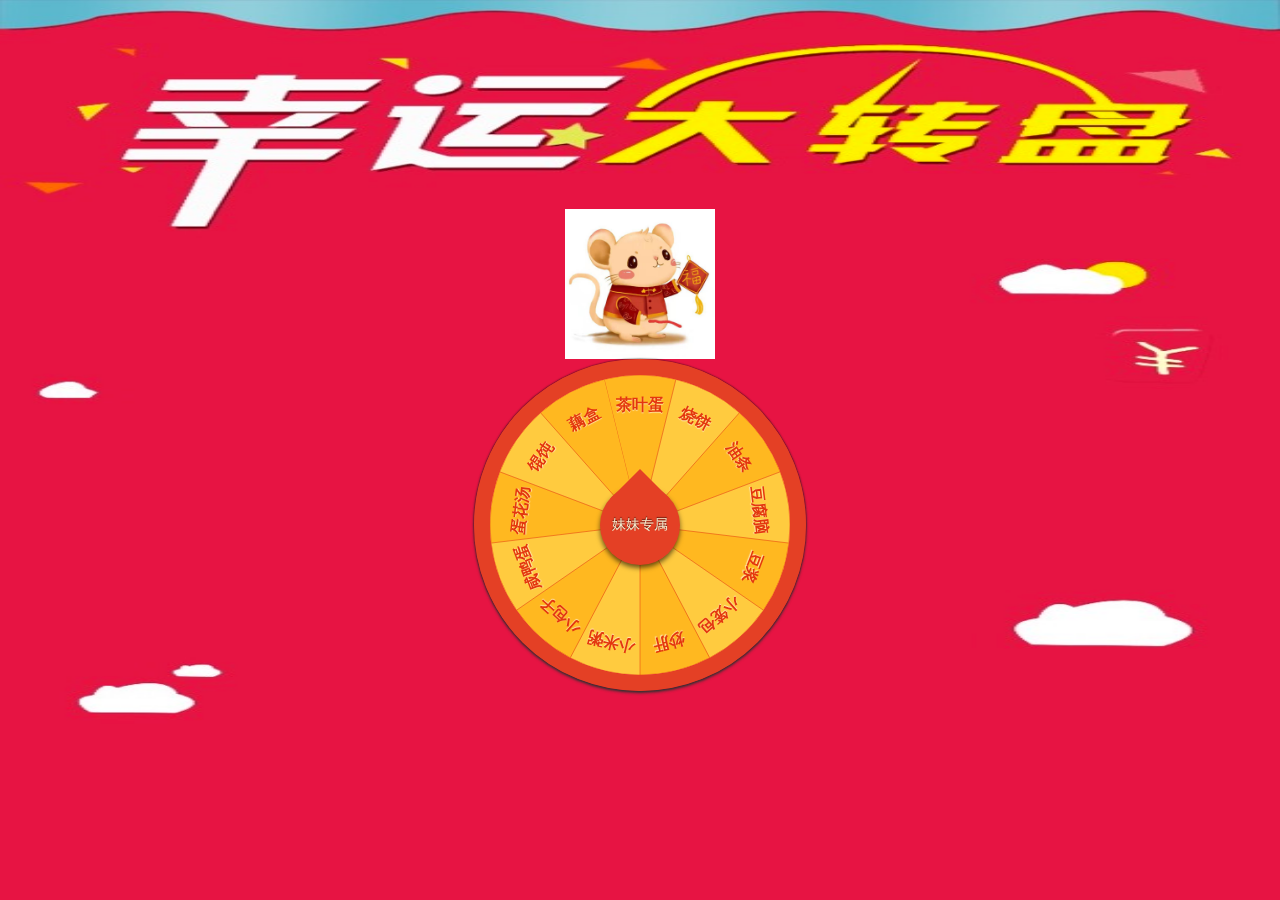
<file: index.html>
<!DOCTYPE html>
<html lang="en">

<head>
    <meta charset="UTF-8">
    <meta name="viewport" content="width=device-width, initial-scale=1.0">
    <meta http-equiv="X-UA-Compatible" content="ie=edge">
    <title>幸运大转盘</title>

    <link rel="stylesheet" href="css/GB-canvas-turntable.css">
    <link rel="stylesheet" type="text/css" href="css/hlhs.css">
</head>

<body class="bg">
<img class="mouse" src="./imgs/mouse.jpg" alt="">

<!--<img class="mouse" src="./imgs/moose.png" alt="">-->

<div class="zhuanp">
    <section id="turntable" class="gb-turntable">
        <div class="gb-turntable-container">
            <canvas class="gb-turntable-canvas" width="300" height="300px">抱歉！浏览器不支持。</canvas>
        </div>

        <a class="gb-turntable-btn" href="javascript:;">妹妹专属</a>
    </section>
</div>
<script src="js/GB-canvas-turntable.js"></script>
<script>
  document.addEventListener('DOMContentLoaded', function () {
    gbTurntable.init({
      id: 'turntable',
      config: function (callback) {
        // 获取奖品信息
        // callback && callback(['11元红包','2元红包','3元红包','4元红包','5元红包','6元红包']);
        callback && callback(
          [
            {
              text: '茶叶蛋',
            },
            {
              text: '烧饼'
            },
            {
              text: '油条'
            },
            {
              text: '豆腐脑'
            },
            {
              text: '豆浆',
            },
            {
              text: '小笼包'
            },
            {
              text: '炒肝'
            },
            {
              text: '小米粥'
            },
            {
              text: '小包子'
            },
            {
              text: '咸鸭蛋'
            },
            {
              text: '蛋花汤'
            },
            {
              text: '馄饨'
            },
            {
              text: '藕盒'
            },
          ]
        )
      },
      getPrize: function (callback) {
        // 获取中奖信息
        var num = Math.random() * 7 >>> 0, //奖品ID
          chances = num; // 可抽奖次数
        callback && callback([num, chances]);
      },
      gotBack: function (data) {
        alert('哇塞！妹妹抽中了' + data);
      }
    });
  }, false);

</script>
</body>

</html>
</file>
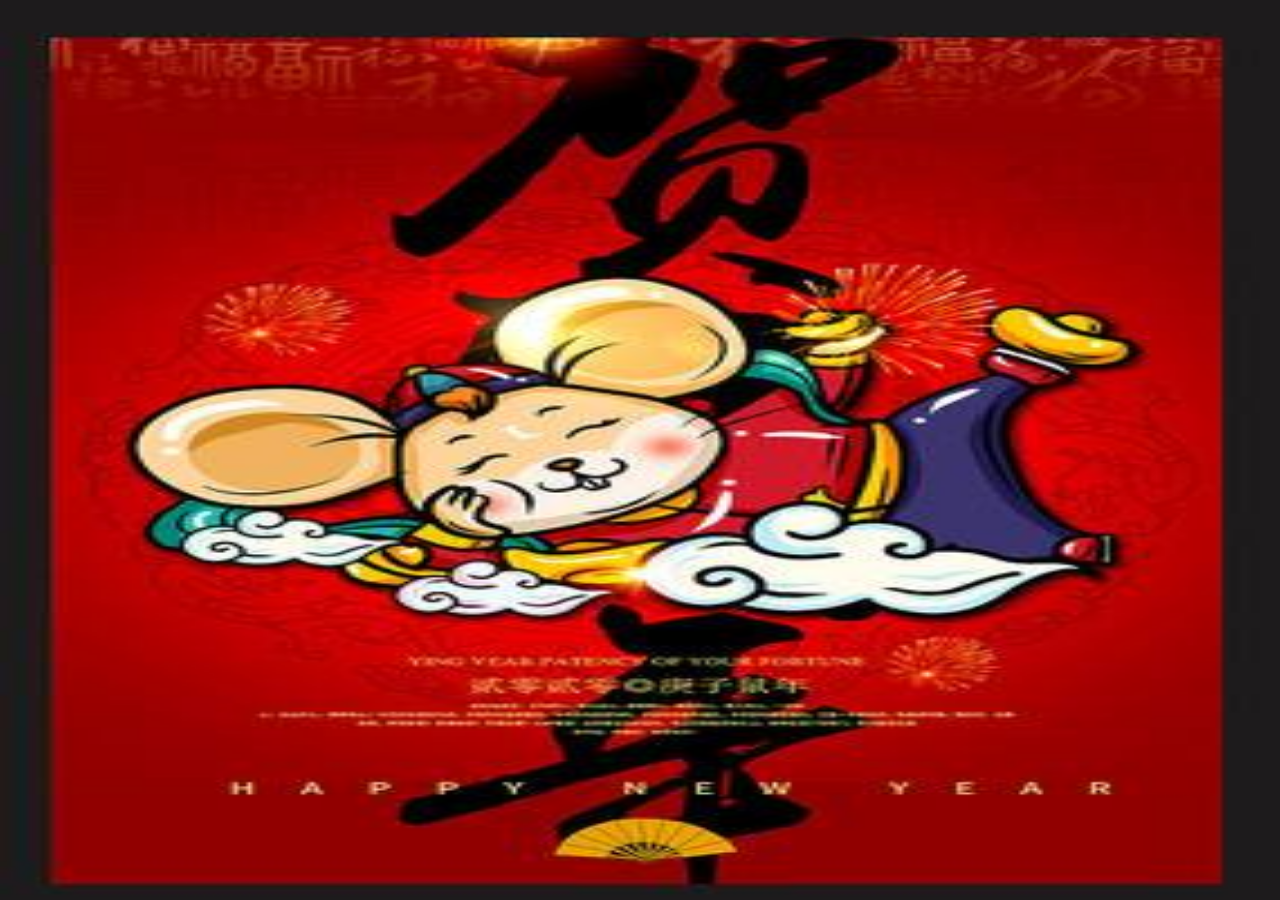
<file: card/index.html>
<!DOCTYPE html>
<!-- saved from url=(0046)http://2.axescanvas.sinaapp.com/clip/clip.html -->
<html lang="en">
<head>
    <meta http-equiv="Content-Type" content="text/html; charset=UTF-8">
    <meta charset="UTF-8">
    <meta name="viewport" content="initial-scale=1.0,minimum-scale=1.0,maximum-scale=1.0,user-scalable=0;">
    <title>妹妹呱呱卡</title>
    <style type="text/css">
        body {
            margin: 0;
            padding: 0;
        }

        .box {
            position: absolute;
            left: 0;
            top: 0;
            bottom: 0;
            right: 0;
            /*background: url("girl1.jpg") no-repeat;*/
            background-size: 100% 100%;
            backface-visibility: hidden;
            overflow: hidden;
        }

        #cas {
            width: 100%;
            height: 100%;
            opacity: 1;
            -webkit-transition: opacity .5s;
            -ms-transition: opacity .5s;
            -moz-transition: opacity .5s;
        }

        .noOp {
            opacity: 0 !important;
        }
    </style>
</head>
<body>
<div class="box" id="bb">
    <canvas id="cas" width="1366" height="651"></canvas>
</div>

<script type="text/javascript" charset="utf-8">

    //
    var box = document.getElementById("bb");
    box.style.backgroundImage = `url(./mm/mm${Math.ceil(Math.random()*3)}.jpeg)`;

  var canvas = document.getElementById("cas"), ctx = canvas.getContext("2d");
  var x1, y1, a = 30, timeout, totimes = 100, jiange = 30;
  canvas.width = document.getElementById("bb").clientWidth;
  canvas.height = document.getElementById("bb").clientHeight;
  var img = new Image();
  // img.src = `./mm/mm${Math.ceil(Math.random()*3)}.jpeg`;
  img.src = `./fm/fm${Math.ceil(Math.random()*3)}.jpeg`;
  img.onload = function () {
    ctx.drawImage(img, 0, 0, canvas.width, canvas.height);
    //ctx.fillRect(0,0,canvas.width,canvas)
    tapClip()
  };

  //通过修改globalCompositeOperation来达到擦除的效果
  function tapClip() {
    var hastouch = "ontouchstart" in window ? true : false,
      tapstart = hastouch ? "touchstart" : "mousedown",
      tapmove = hastouch ? "touchmove" : "mousemove",
      tapend = hastouch ? "touchend" : "mouseup";

    ctx.lineCap = "round";
    ctx.lineJoin = "round";
    ctx.lineWidth = a * 2;
    ctx.globalCompositeOperation = "destination-out";

    canvas.addEventListener(tapstart, function (e) {
      clearTimeout(timeout);
      e.preventDefault();

      x1 = hastouch ? e.targetTouches[0].pageX : e.clientX - canvas.offsetLeft;
      y1 = hastouch ? e.targetTouches[0].pageY : e.clientY - canvas.offsetTop;

      ctx.save();
      ctx.beginPath();
      ctx.arc(x1, y1, 1, 0, 2 * Math.PI);
      ctx.fill();
      ctx.restore();

      canvas.addEventListener(tapmove, tapmoveHandler);
      canvas.addEventListener(tapend, function () {
        canvas.removeEventListener(tapmove, tapmoveHandler);

        timeout = setTimeout(function () {
          var imgData = ctx.getImageData(0, 0, canvas.width, canvas.height);
          var dd = 0;
          for (var x = 0; x < imgData.width; x += jiange) {
            for (var y = 0; y < imgData.height; y += jiange) {
              var i = (y * imgData.width + x) * 4;
              if (imgData.data[i + 3] > 0) {
                dd++
              }
            }
          }
          if (dd / (imgData.width * imgData.height / (jiange * jiange)) < 0.4) {
            canvas.className = "noOp";
          }
        }, totimes)
      });

      function tapmoveHandler(e) {
        clearTimeout(timeout);
        e.preventDefault();
        x2 = hastouch ? e.targetTouches[0].pageX : e.clientX - canvas.offsetLeft;
        y2 = hastouch ? e.targetTouches[0].pageY : e.clientY - canvas.offsetTop;

        ctx.save();
        ctx.moveTo(x1, y1);
        ctx.lineTo(x2, y2);
        ctx.stroke();
        ctx.restore();

        x1 = x2;
        y1 = y2;
      }
    })
  }

  //使用clip来达到擦除效果
  function otherClip() {
    var hastouch = "ontouchstart" in window ? true : false,
      tapstart = hastouch ? "touchstart" : "mousedown",
      tapmove = hastouch ? "touchmove" : "mousemove",
      tapend = hastouch ? "touchend" : "mouseup";

    canvas.addEventListener(tapstart, function (e) {
      clearTimeout(timeout)
      e.preventDefault();

      x1 = hastouch ? e.targetTouches[0].pageX : e.clientX - canvas.offsetLeft;
      y1 = hastouch ? e.targetTouches[0].pageY : e.clientY - canvas.offsetTop;

      ctx.save();
      ctx.beginPath();
      ctx.arc(x1, y1, a, 0, 2 * Math.PI);
      ctx.clip();
      ctx.clearRect(0, 0, canvas.width, canvas.height);
      ctx.restore();

      canvas.addEventListener(tapmove, tapmoveHandler);
      canvas.addEventListener(tapend, function () {
        canvas.removeEventListener(tapmove, tapmoveHandler);

        timeout = setTimeout(function () {
          var imgData = ctx.getImageData(0, 0, canvas.width, canvas.height);
          var dd = 0;
          for (var x = 0; x < imgData.width; x += jiange) {
            for (var y = 0; y < imgData.height; y += jiange) {
              var i = (y * imgData.width + x) * 4;
              if (imgData.data[i + 3] > 0) {
                dd++
              }
            }
          }
          if (dd / (imgData.width * imgData.height / (jiange * jiange)) < 0.6) {
            canvas.className = "noOp";
          }
        }, totimes)

      });

      function tapmoveHandler(e) {
        e.preventDefault()
        x2 = hastouch ? e.targetTouches[0].pageX : e.clientX - canvas.offsetLeft;
        y2 = hastouch ? e.targetTouches[0].pageY : e.clientY - canvas.offsetTop;

        var asin = a * Math.sin(Math.atan((y2 - y1) / (x2 - x1)));
        var acos = a * Math.cos(Math.atan((y2 - y1) / (x2 - x1)));
        var x3 = x1 + asin;
        var y3 = y1 - acos;
        var x4 = x1 - asin;
        var y4 = y1 + acos;
        var x5 = x2 + asin;
        var y5 = y2 - acos;
        var x6 = x2 - asin;
        var y6 = y2 + acos;

        ctx.save();
        ctx.beginPath();
        ctx.arc(x2, y2, a, 0, 2 * Math.PI);
        ctx.clip();
        ctx.clearRect(0, 0, canvas.width, canvas.height);
        ctx.restore();

        ctx.save();
        ctx.beginPath();
        ctx.moveTo(x3, y3);
        ctx.lineTo(x5, y5);
        ctx.lineTo(x6, y6);
        ctx.lineTo(x4, y4);
        ctx.closePath();
        ctx.clip();
        ctx.clearRect(0, 0, canvas.width, canvas.height);
        ctx.restore();

        x1 = x2;
        y1 = y2;
      }
    })
  }


</script>

</body>
</html>
</file>
<file: css/GB-canvas-turntable.css>
.gb-turntable ul,
.gb-turntable li {
  margin: 0;
  padding: 0;
  list-style: none; }

.gb-turntable {
  position: relative;
  width: 300px;
  height: 300px;
  border-radius: 50%;
  border: 16px solid #E44025;
  /* @see http://lea.verou.me/css3patterns/*/
  /* border: 16px solid transparent;
  background:
    radial-gradient(#FFA767 15%, transparent 16%) 0 0,
    radial-gradient(#FFA767 15%, transparent 16%) 8px 8px,
    radial-gradient(rgba(255,255,255,.1) 15%, transparent 20%) 0 1px,
    radial-gradient(rgba(255,255,255,.1) 15%, transparent 20%) 8px 9px;
    background-color:#E44025;
    background-size:16px 16px; */
  box-shadow: 0 2px 3px #333, 0 0 2px #000; }

.gb-turntable-container {
  position: absolute;
  left: 0;
  top: 0;
  z-index: 1;
  width: inherit;
  height: inherit;
  border-radius: inherit;
  background-clip: padding-box;
  background-color: #ffcb3f;
  -webkit-transition: transform 6s ease;
  transition: transform 6s ease; }

.gb-turntable-container canvas {
  width: inherit;
  height: inherit;
  border-radius: 50%; }

.gb-turntalbe-list {
  position: absolute;
  left: 0;
  top: 0;
  width: inherit;
  height: inherit;
  z-index: 2; }

.gb-turntable-item {
  position: absolute;
  left: 0;
  top: 0;
  width: 100%;
  height: 100%;
  color: #e4370e;
  font-weight: bold;
  text-shadow: 0 1px 1px rgba(255, 255, 255, 0.6); }

.gb-turntable-item span {
  position: relative;
  display: block;
  padding-top: 20px;
  /* width: 50px; */
  margin: 0 auto;
  text-align: center;
  -webkit-transform-origin: 50% 150px;
  -ms-transform-origin: 50% 150px;
  transform-origin: 50% 150px; }

.gb-turntable-item img {
  width: 50px;
  height: 50px; }

.gb-turntable-btn {
  position: absolute;
  left: 110px;
  top: 110px;
  z-index: 3;
  width: 80px;
  height: 80px;
  border-radius: 50%;
  color: #F4E9CC;
  background-color: #E44025;
  line-height: 80px;
  text-align: center;
  font-size: 14px;
  text-shadow: 0 -1px 1px rgba(0, 0, 0, 0.6);
  box-shadow: 0 3px 5px rgba(0, 0, 0, 0.6);
  text-decoration: none; }

.gb-turntable-btn::after {
  position: absolute;
  display: block;
  content: '';
  left: 10px;
  top: -46px;
  width: 0;
  height: 0;
  overflow: hidden;
  border-width: 30px;
  border-style: solid;
  border-color: transparent;
  border-bottom-color: #E44025; }

.gb-turntable-btn.disabled {
  pointer-events: none;
  background: #B07A7B;
  color: #ccc; }

.gb-turntable-btn.disabled::after {
  border-bottom-color: #B07A7B; }

.gb-run {
  -webkit-transition: all 6s ease;
  transition: all 6s ease; }

/*# sourceMappingURL=GB-canvas-turntable.css.map */
</file>
<file: css/hlhs.css>
body,div,dl,dt,dd,ul,ol,li,h1,h2,h3,h4,h5,h6,pre,code,form,fieldset,legend,input,textarea,p,blockquote,th,td,hr,button,article,aside,details,figcaption,figure,footer,header,hgroup,menu,nav,section {
  margin:0;
  padding:0;
}
.bg{
  /*position: absolute;*/
  /*left: 0;*/
  /*top: 0;*/
  width: 100vw;
  height: 100vh;
  background: url("../imgs/bg.jpeg");
  background-size:100% 100%;
  display: flex;
  flex-direction: column;
  justify-content: center;
  align-items: center;
}
.mouse{
  width: 150px;
  height: 150px;
}
.cat{
  width: 50px;
  height: 50px;
}
.zhuanp{
  /*position: fixed;*/
  width: 100%;
  /*top: 40vh;*/
  /*left: 0;*/
  /*z-index: 100;*/
}
#turntable{
  margin: 0 auto;
}【
</file>
